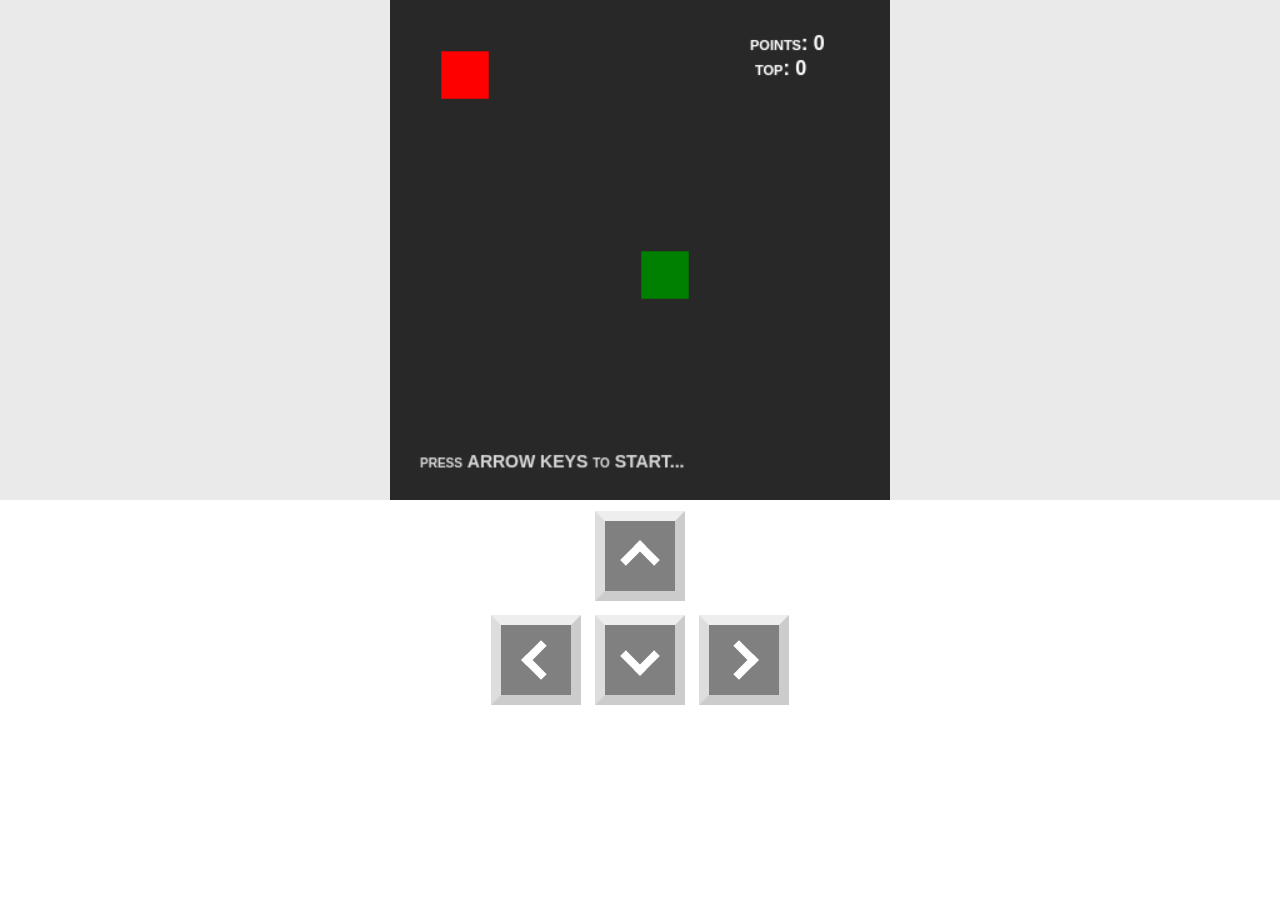
<file: index.html>
<!DOCTYPE html>
<html>
<head>
  <meta charset="UTF-8">
  <meta name="viewport" content="width=device-width, initial-scale=1">
	<title>Snake Game</title>
	<link rel="stylesheet" href="style.css">
</head>
<body>
	<div id="game-container">
		<canvas id="gc" class="game-canvas" width="400" height="400"></canvas>
	</div>
	<div class="keys">
	  <a class="up arr" onclick="Snake.action('up')">
	    <i class="chevron up"></i></a>
	  <br />
	  <a class="left arr" onclick="Snake.action('left')">
	    <i class="chevron left"></i></a>
	  <a class="down arr" onclick="Snake.action('down')">
	    <i class="chevron down"></i></a>
	  <a class="right arr" onclick="Snake.action('right')">
	    <i class="chevron right"></i></a>
	</div>
	<script type="text/javascript" src="game.js"></script>
</body>
</html>
</file>
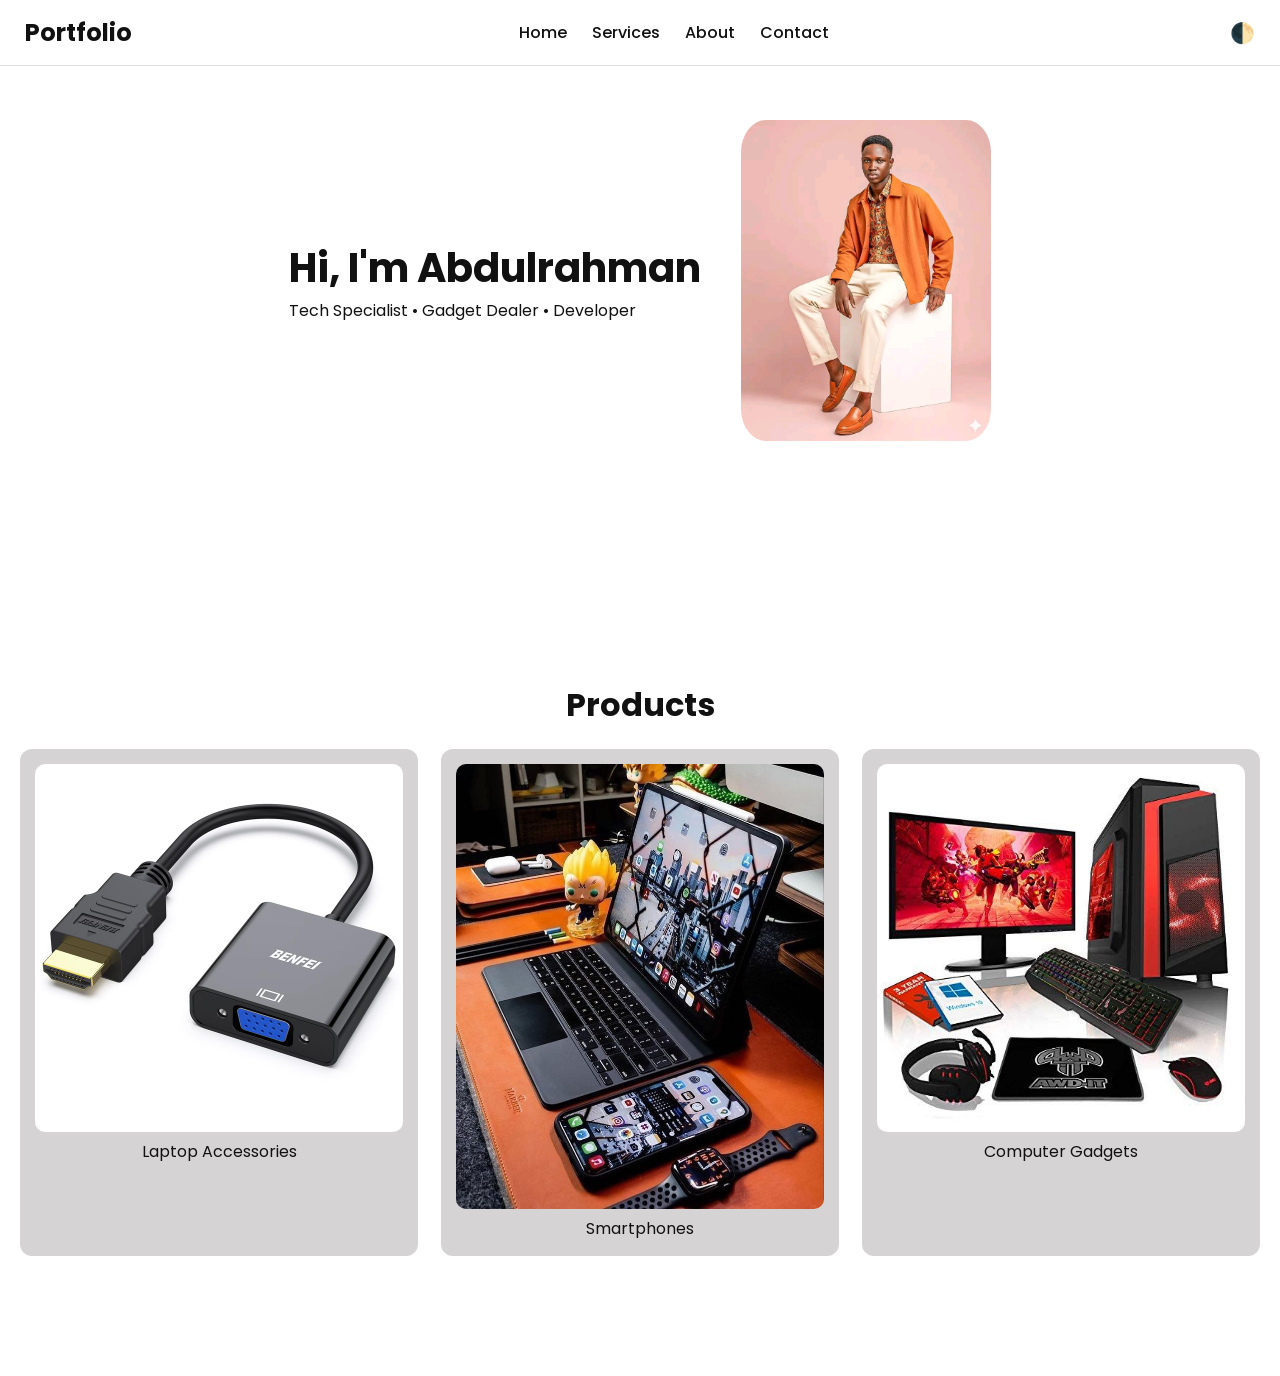
<file: portfolio /index.html>
<!DOCTYPE html>
<html>
<head>
    <title>Portfolio | Home</title>
    <link rel="stylesheet" href="style.css">
</head>
<body>

<!-- NAVBAR -->
<div class="navbar">
    <h2>Portfolio</h2>

    <ul class="nav-links">
        <li><a href="index.html">Home</a></li>
        <li><a href="services.html">Services</a></li>
        <li><a href="about.html">About</a></li>
        <li><a href="contact.html">Contact</a></li>
    </ul>

    <div class="hamburger">☰</div>
    <div class="theme-toggle">🌓</div>
</div>

<!-- HOME SECTION -->
<div class="section home-slide">
    <div class="home-text">
        <h1>Hi, I'm Abdulrahman</h1>
        <p>Tech Specialist • Gadget Dealer • Developer</p>
    </div>

    <img src="images/owner.jpg" class="home-img">
</div>

<div class="section">
    <h2 class="section-title">Products</h2>

    <div class="card-container">
        <div class="card">
            <img src="images/gadget1.jpg">
            <p>Laptop Accessories</p>
        </div>
        <div class="card">
            <img src="images/gadget2.jpg">
            <p>Smartphones</p>
        </div>
        <div class="card">
            <img src="images/gadget3.jpg">
            <p>Computer Gadgets</p>
        </div>
    </div>
</div>

<script src="script.js"></script>
</body>
</html>
</file>
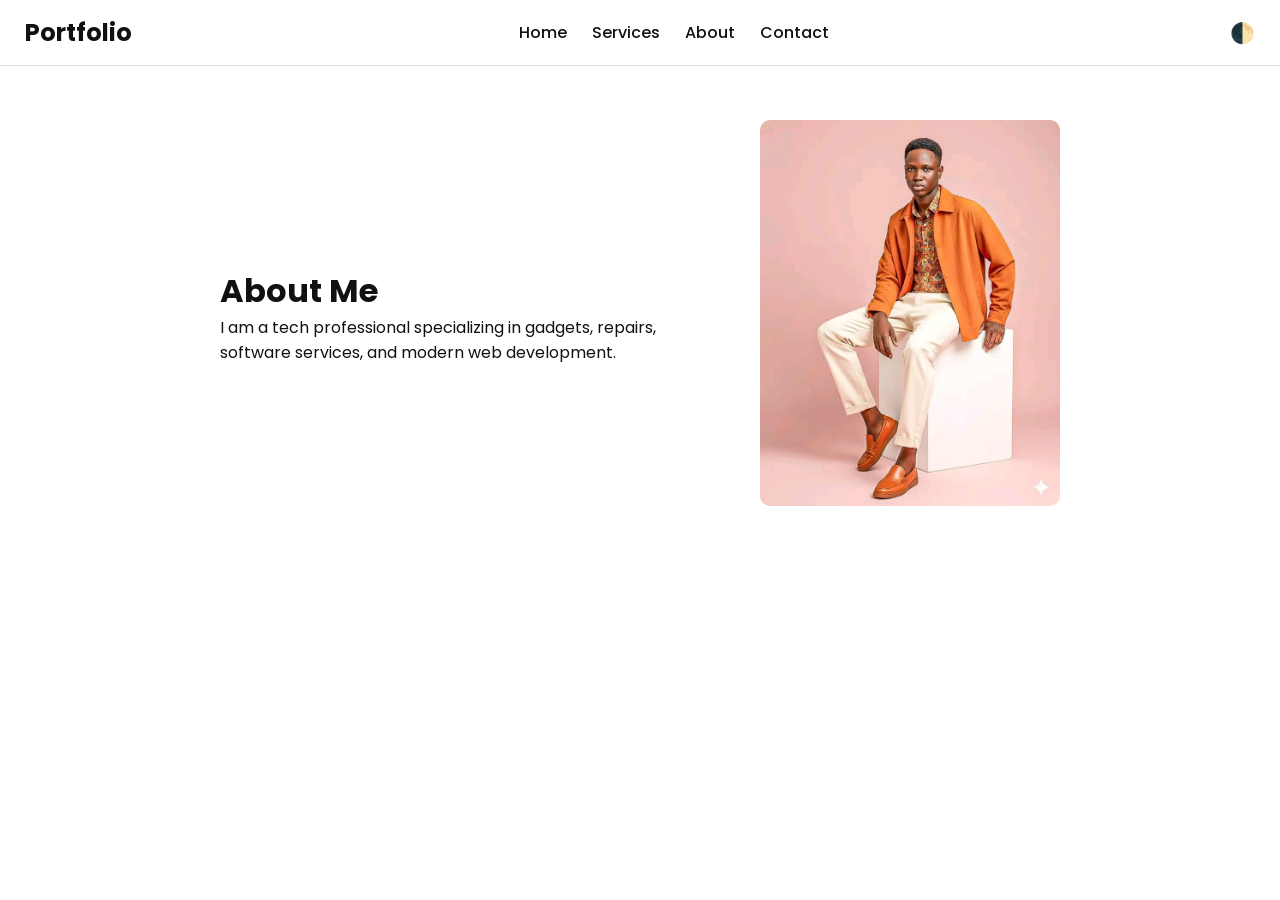
<file: portfolio /about.html>
<!DOCTYPE html>
<html>
<head>
    <title>Portfolio | About</title>
    <link rel="stylesheet" href="style.css">
</head>
<body>

<div class="navbar">
    <h2>Portfolio</h2>

    <ul class="nav-links">
        <li><a href="index.html">Home</a></li>
        <li><a href="services.html">Services</a></li>
        <li><a href="about.html">About</a></li>
        <li><a href="contact.html">Contact</a></li>
    </ul>

    <div class="hamburger">☰</div>
    <div class="theme-toggle">🌓</div>
</div>

<div class="about-section">
    <div class="about-left">
        <h1>About Me</h1>
        <p>
            I am a tech professional specializing in gadgets, repairs,
            software services, and modern web development.
        </p>
    </div>

    <div class="about-right">
        <img src="images/owner.jpg">
    </div>
</div>

<script src="script.js"></script>
</body>
</html>
</file>
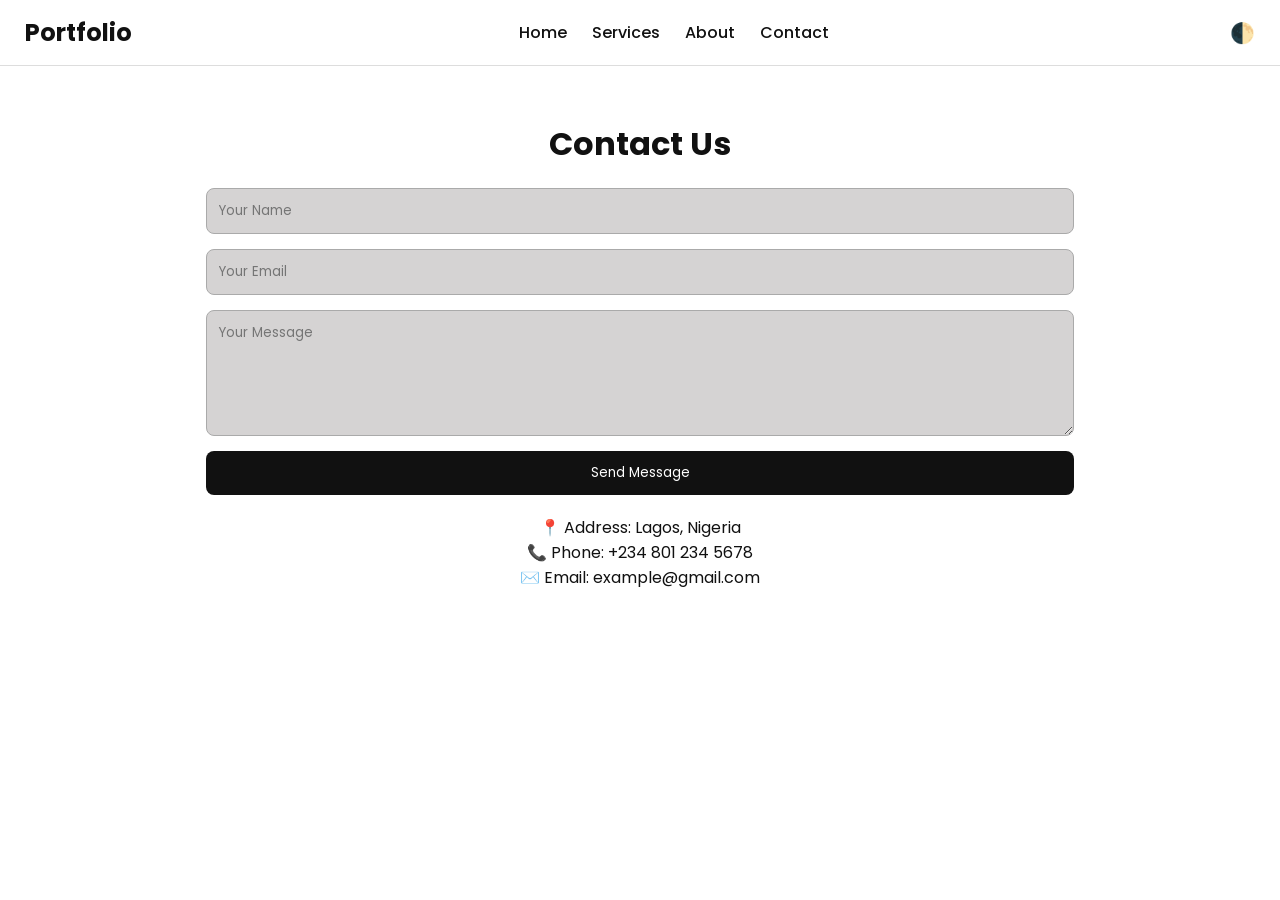
<file: portfolio /contact.html>
<!DOCTYPE html>
<html>
<head>
    <title>Portfolio | Contact</title>
    <link rel="stylesheet" href="style.css">
</head>
<body>

<div class="navbar">
    <h2>Portfolio</h2>

    <ul class="nav-links">
        <li><a href="index.html">Home</a></li>
        <li><a href="services.html">Services</a></li>
        <li><a href="about.html">About</a></li>
        <li><a href="contact.html">Contact</a></li>
    </ul>

    <div class="hamburger">☰</div>
    <div class="theme-toggle">🌓</div>
</div>

<div class="section">
    <h2 class="section-title">Contact Us</h2>

    <form class="contact-form">
        <input type="text" placeholder="Your Name">
        <input type="email" placeholder="Your Email">
        <textarea rows="5" placeholder="Your Message"></textarea>
        <button class="btn-primary">Send Message</button>
    </form>

    <div style="text-align:center; margin-top:20px;">
       <p>📍 Address: Lagos, Nigeria</p>
            <p>📞 Phone: +234 801 234 5678</p>
            <p>✉️ Email: example@gmail.com</p>
        
    </div>
</div>

<script src="script.js"></script>
</body>
</html>
</file>
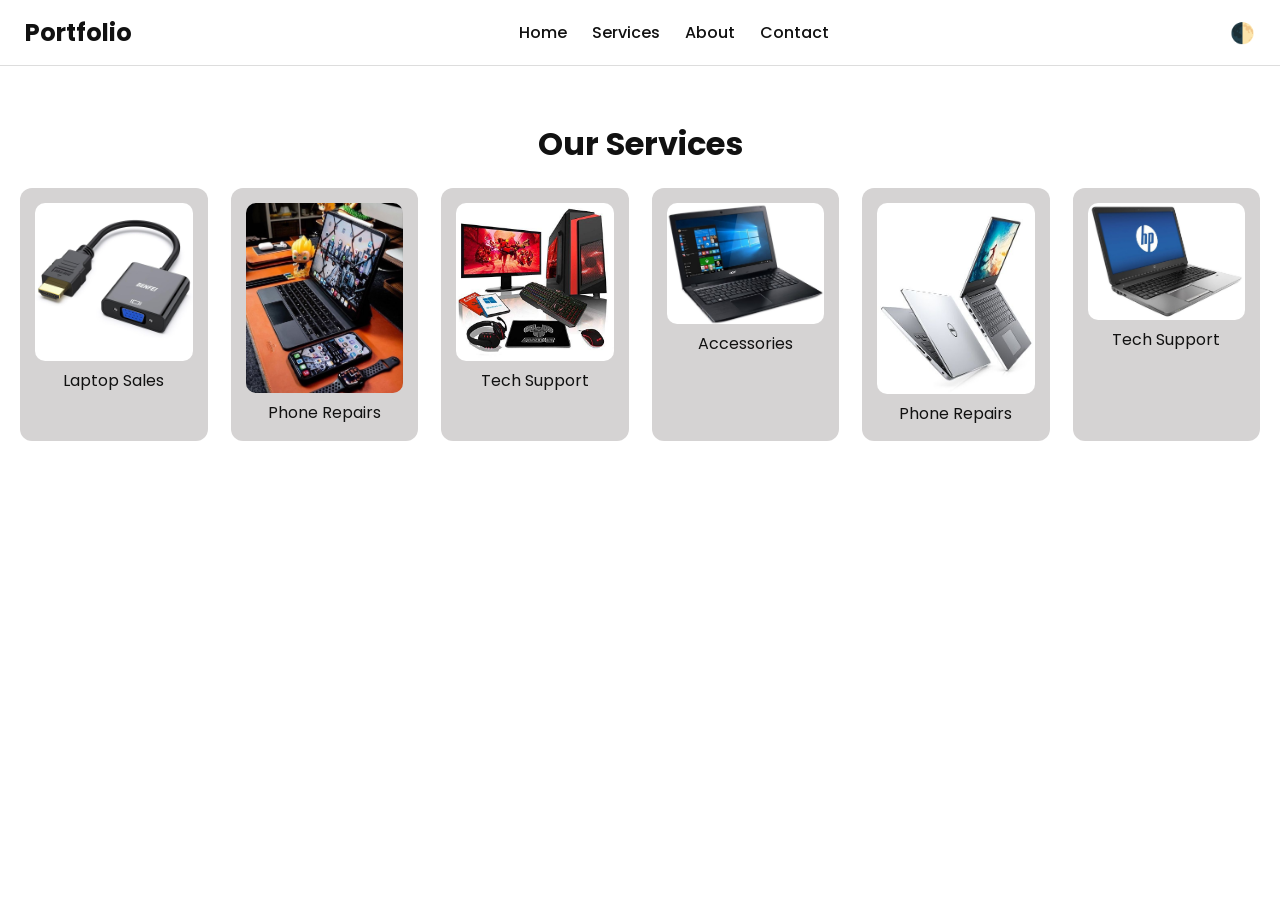
<file: portfolio /services.html>
<!DOCTYPE html>
<html>
<head>
    <title>Portfolio | Services</title>
    <link rel="stylesheet" href="style.css">
</head>
<body>

<div class="navbar">
    <h2>Portfolio</h2>

    <ul class="nav-links">
        <li><a href="index.html">Home</a></li>
        <li><a href="services.html">Services</a></li>
        <li><a href="about.html">About</a></li>
        <li><a href="contact.html">Contact</a></li>
    </ul>

    <div class="hamburger">☰</div>
    <div class="theme-toggle">🌓</div>
</div>

<div class="section">
    <h2 class="section-title">Our Services</h2>

    <div class="card-container">
        <div class="card"><img src="images/gadget1.jpg"> Laptop Sales</div>
        <div class="card"><img src="images/gadget2.jpg"> Phone Repairs</div>
        <div class="card"><img src="images/gadget3.jpg"> Tech Support</div>
        <div class="card"><img src="images/gadget4.jpg"> Accessories</div>

  <div class="card"><img src="images/gadget5.jpg"> Phone Repairs</div>
  <div class="card"><img src="images/gadget6.jpg"> Tech Support</div>
    </div>
</div>

<script src="script.js"></script>
</body>
</html>
</file>
<file: style.css>
body {
  margin: 0;
}

.game-canvas {
  width: 100%;
  height: 100vw;
  max-width: 500px;
  max-height:500px;
  margin-left: auto;
  margin-right: auto;
}

.keys {
  font-family: 'Lato', sans-serif;
  text-align: center;
  width: 100%;
  padding: 10px;
  box-sizing: border-box;
  height: 200px;
  margin: auto;
}

.up {
  position: relative;
  top: -4px;
}

.chevron::before {
  border-style: solid;
  border-width: 8px 8px 0 0;
  content: '';
  display: inline-block;
  height: 20px;
  width: 20px;
  top: -10px;
  position: relative;
  transform: rotate(-45deg);
}

.chevron.down::before {
  transform: rotate(135deg);
  top: -22px;
}

.chevron.right::before {
  transform: rotate(45deg);
  top: -18px;
  left: -5px;
}

.chevron.left::before {
  transform: rotate(225deg);
  top: -18px;
  left: 5px;
}

.arr {
  cursor: pointer;
  width: 70px;
  height: 70px;
  text-align: center;
  line-height: 100px;
  background: gray;
  color: white;
  font-size: 50px;
  border-right: 10px solid #ccc;
  border-bottom: 10px solid #ccc;
  border-left: 10px solid #ddd;
  border-top: 10px solid #eee;
  display: inline-block;
  margin: 5px;
  transition: all .05s linear;
  user-select: none;
}

.arr:active {
  background: #555;
}

#game-container {
  display: flex;
  flex-direction: column;
  background-color: rgba(220, 220, 220, 0.6);
}
</file>
<file: portfolio /style.css>
/* Google Font */
@import url('https://fonts.googleapis.com/css2?family=Poppins:wght@300;400;500;600&display=swap');

:root {
    --primary: #111;
    --secondary: #555;
    --bg: #fff;
    --text: #111;
    --card: #d5d3d3;
}

body.dark {
    --bg: #121212;
    --text: #eee;
    --primary: #fff;
    --card: #1d1d1d;
}

/* Reset */
* {
    margin: 0;
    padding: 0;
    box-sizing: border-box;
    font-family: 'Poppins', sans-serif;
}

body {
    background: var(--bg);
    color: var(--text);
    transition: 0.3s ease;
}

/* NAVBAR */
.navbar {
    position: fixed;
    width: 100%;
    top: 0;
    padding: 15px 25px;
    display: flex;
    justify-content: space-between;
    align-items: center;
    background: var(--bg);
    border-bottom: 1px solid #ddd;
    z-index: 100;
}

.nav-links {
    display: flex;
    list-style: none;
    gap: 25px;
}

.nav-links a {
    color: var(--text);
    text-decoration: none;
    font-weight: 500;
}

/* Mobile Menu */
.hamburger {
    display: none;
    font-size: 25px;
    cursor: pointer;
}

.theme-toggle {
    cursor: pointer;
    font-size: 20px;
    margin-left: 15px;
}

/* Slider / Sections */
.section {
    padding: 120px 20px;
}

.home-slide {
    display: flex;
    justify-content: center;
    align-items: center;
    gap: 40px;
}

.home-text h1 {
    font-size: 40px;
}

.home-img {
    width: 250px;
    border-radius: 10%;
}

.section-title {
    font-size: 32px;
    text-align: center;
    margin-bottom: 20px;
}

/* Cards */
.card-container {
    display: grid;
    grid-template-columns: repeat(auto-fit, minmax(180px, 1fr));
    gap: 23px;
    margin-top: 15px;
}

.card {
    background: var(--card);
    padding: 15px;
    border-radius: 12px;
    text-align: center;
    transition: 0.3s ease;
}

.card:hover {
    transform: translateY(-8px);
}

.card img {
    width: 100%;
    border-radius: 10px;
}

/* About Page */
.about-section {
    display: flex;
    align-items: center;
    justify-content: center;
    padding: 120px 20px;
    gap: 40px;
}

.about-left {
    max-width: 500px;
}

.about-right img {
    width: 300px;
    border-radius: 10px;
}

/* Contact */
.contact-form {
    width: 70%;
    margin: auto;
    display: flex;
    flex-direction: column;
    gap: 15px;
}

input, textarea {
    padding: 12px;
    border-radius: 8px;
    border: 1px solid #aaa;
    background: var(--card);
    color: var(--text);
}

/* Button */
.btn-primary {
    background: var(--primary);
    color: var(--bg);
    padding: 12px;
    border-radius: 8px;
    text-align: center;
    border: none;
    cursor: pointer;
}

.btn-primary:hover {
    opacity: 0.7;
}

/* Mobile Responsive */
@media (max-width: 800px) {
    .home-slide,
    .about-section {
        flex-direction: column;
        text-align: center;
    }

    .nav-links {
        position: absolute;
        right: -100%;
        top: 80px;
        flex-direction: column;
        background: var(--bg);
        width: 200px;
        padding: 20px;
        border-radius: 10px;
        transition: 0.3s;
    }

    .nav-links.show {
        right: 20px;
    }

    .hamburger {
        display: block;
    }
}
</file>
